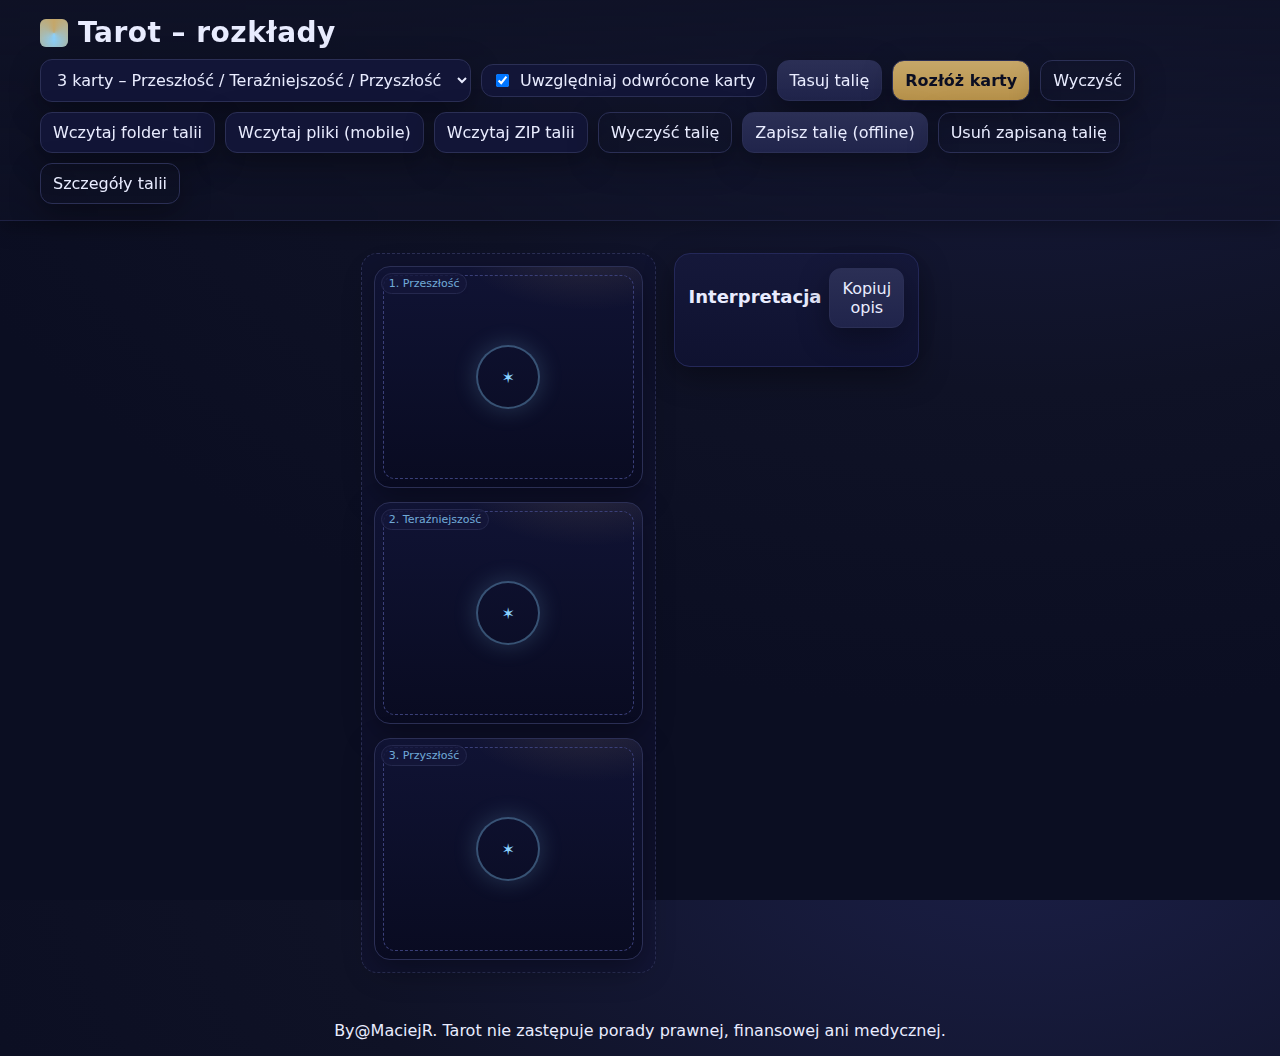
<file: index.html>
<!DOCTYPE html>
<html lang="pl">
<head>
  <meta charset="UTF-8" />
  <meta name="viewport" content="width=device-width, initial-scale=1" />
  <title>Tarot – rozkłady </title>
  <link rel="icon" href="data:,">
  <link rel="stylesheet" href="./styles.css" />
  <script defer src="./app.js"></script>
  <link rel="manifest" href="./manifest.webmanifest">
<meta name="theme-color" content="#0f1226">
<link rel="apple-touch-icon" href="icons/icon-192.png"> <!-- iOS ikona (może być 180–192px) -->
<meta name="apple-mobile-web-app-capable" content="yes">
<meta name="mobile-web-app-capable" content="yes">
<meta name="apple-mobile-web-app-status-bar-style" content="black-translucent">
</head>
<body>
  <header>
    <div class="wrap">
      <h1><span class="logo"></span> Tarot – rozkłady </h1>

      <div class="controls" role="group" aria-label="Sterowanie rozkładem">
        <label for="spread" class="sr-only">Typ rozkładu</label>
        <select id="spread" aria-label="Typ rozkładu">
          <option value="one">1 karta – szybka wskazówka</option>
          <option value="three" selected>3 karty – Przeszłość / Teraźniejszość / Przyszłość</option>
          <option value="celtic">Krzyż celtycki – 10 kart</option>
          <option value="zwiazek6">Związek – 6 kart</option>
          <option value="decyzja6">Decyzja – 6 kart (2×3 + wynik)</option>
          <option value="krzyzEgipski5">Krzyż egipski – 5 kart</option>
<option value="drzewo7">Drzewo – 7 kart</option>
<option value="liniaCzasu6">Linia czasu – 6 kart</option>
<option value="relacja7">Relacja – 7 kart</option>
<option value="decyzja7">Decyzja – 7 kart (2×3 + doradca)</option>
<option value="kariera6">Kariera / Projekt – 6 kart</option>
<option value="zdrowie5">Dobrostan – 5 kart</option>
<option value="rok12">Rok – 12 kart (miesiące)</option>

        </select>

        <span class="checkbox">
          <input id="reversed" type="checkbox" checked />
          <label for="reversed">Uwzględniaj odwrócone karty</label>
        </span>

        <button id="shuffle" class="accent">Tasuj talię</button>
        <button id="draw" class="primary">Rozłóż karty</button>
        <button id="reset" class="ghost">Wyczyść</button>

        <!-- Wgrywanie własnej talii: folder (desktop/Android) -->
        <label class="filebtn" id="btnDeckFolder">
          <input id="deckFolder" type="file" webkitdirectory directory multiple hidden>
          <span>Wczytaj folder talii</span>
        </label>

        <!-- Wgrywanie własnej talii: wiele plików (mobile/iOS) -->
        <label class="filebtn" id="btnDeckFiles">
          <input id="deckFiles" type="file" multiple accept=".png,.jpg,.jpeg,.webp,.heic,image/*" hidden>
          <span>Wczytaj pliki (mobile)</span>
        </label>
        <!-- przyciski (w okolicy istniejących kontrolek) -->
<button id="btnLoadZip">Wczytaj ZIP talii</button>
<input id="zipInput" type="file" accept=".zip" hidden>

        <button id="clearDeck" class="ghost">Wyczyść talię</button>
        <button id="saveDeck" class="accent">Zapisz talię (offline)</button>
        <button id="deleteSavedDeck" class="ghost">Usuń zapisaną talię</button>
        <span id="deckStatus" class="muted" aria-live="polite"></span>
        <button id="deckInfoBtn" class="ghost">Szczegóły talii</button>
      </div>
    </div>
  </header>

  <div class="wrap">
    <main>
      <section aria-live="polite" aria-label="Plansza z kartami">
        <div id="board"></div>
      </section>

      <aside>
        <div class="reading-head">
          <h2>Interpretacja</h2>
          <div><button id="copy" class="accent">Kopiuj opis</button></div>
        </div>
        <div id="reading" class="reading-list" aria-live="polite"></div>
      </aside>
    </main>
  </div>

  <footer class="wrap">
    By@MaciejR. Tarot nie zastępuje porady prawnej, finansowej ani medycznej.
    
  </footer>

  <!-- Panel: Szczegóły talii -->
  <div id="deckInfo" class="deckinfo" hidden>
    <div class="panel" role="dialog" aria-label="Szczegóły talii">
      <div class="head">
        <h3>Szczegóły talii</h3>
        <button id="deckInfoClose" class="ghost">Zamknij ✕</button>
      </div>

      <div id="deckInfoSummary" class="summary"></div>

      <div class="filters">
        <label><input type="radio" name="deckFilter" value="all" checked> Wszystkie</label>
        <label><input type="radio" name="deckFilter" value="custom"> Tylko własne</label>
        <label><input type="radio" name="deckFilter" value="default"> Tylko domyślne</label>
      </div>

      <div id="deckInfoList" class="list"></div>
    </div>
  </div>
<!-- JS: najpierw JSZip, potem Twoje app.js -->
<script src="./vendor/jszip.min.js"></script>
<script src="./spreads-extra.js"></script>
<script src="./app.js?v=8"></script>
</body>
</html>
</file>
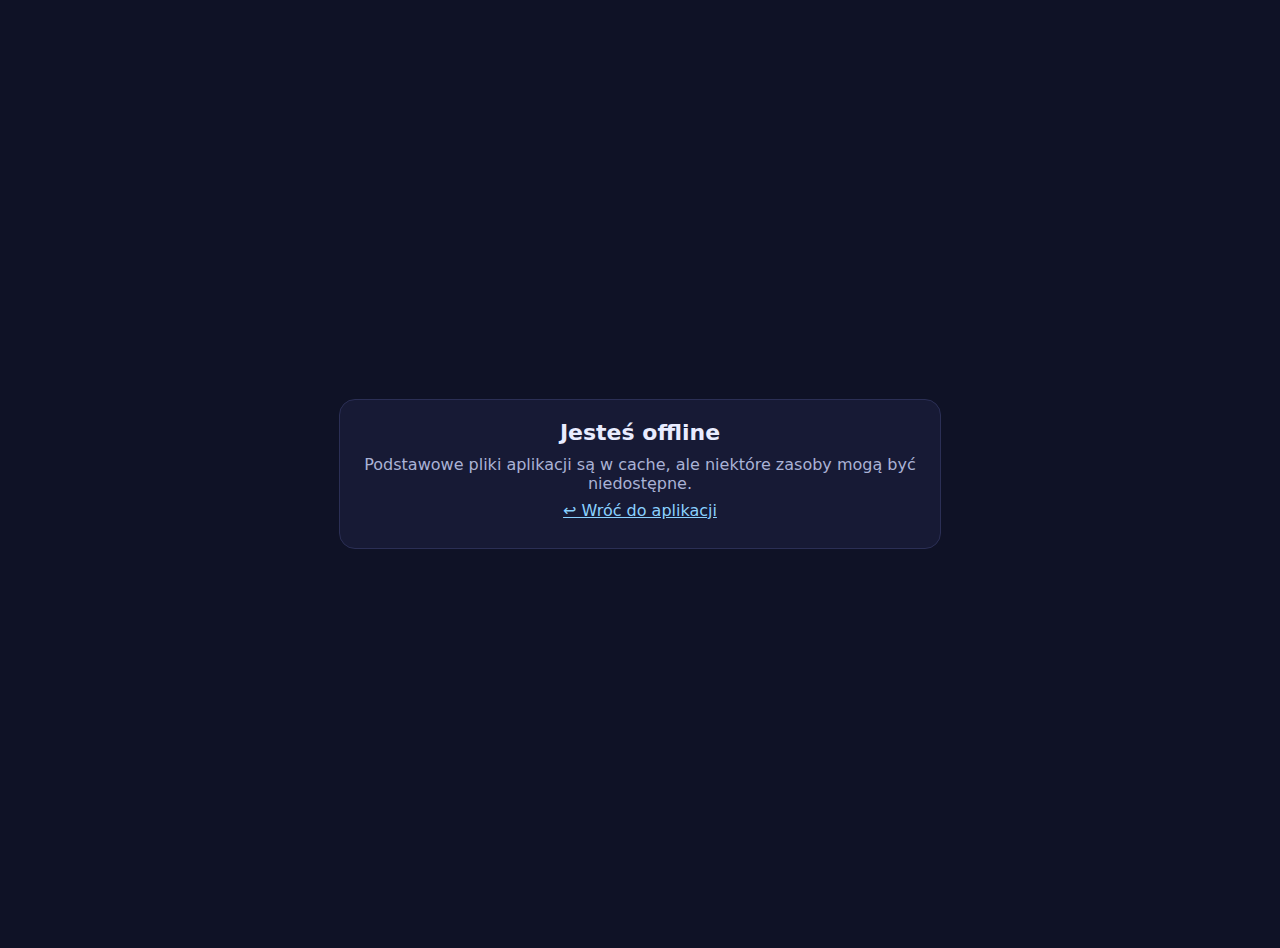
<file: offline.html>
<!doctype html>
<html lang="pl">
  <meta charset="utf-8">
  <meta name="viewport" content="width=device-width,initial-scale=1">
  <title>Offline – Tarot</title>
  <style>
    body{margin:0;font-family:system-ui,Segoe UI,Roboto,Arial;background:#0f1226;color:#e9ecff;
         display:grid;place-items:center;min-height:100vh;padding:24px;text-align:center}
    .box{max-width:560px;background:#171a35;border:1px solid #2b2f55;border-radius:16px;padding:20px}
    h1{margin:0 0 10px;font-size:22px}
    p{margin:8px 0;color:#aab2d6}
    a{color:#8ad1ff}
  </style>
  <div class="box">
    <h1>Jesteś offline</h1>
    <p>Podstawowe pliki aplikacji są w cache, ale niektóre zasoby mogą być niedostępne.</p>
    <p><a href="./index.html">↩︎ Wróć do aplikacji</a></p>
  </div>
</html>
</file>
<file: styles.css>
:root{
  --bg:#0f1226; --panel:#171a35; --accent:#c6a769; --accent-2:#8ad1ff; --text:#e9ecff; --muted:#aab2d6;
  --card-border:#2b2f55; --shadow:0 10px 30px rgba(0,0,0,.35);
  --header-h:72px;
}

/* Kompensacja sticky headera przy przewijaniu/anchorach */
html{ scroll-padding-top: calc(var(--header-h) + 8px); }

html,body{height:100%}
body{
  margin:0; font-family:Inter,system-ui,-apple-system,Segoe UI,Roboto,Ubuntu,Cantarell,Arial;
  color:var(--text);
  background:radial-gradient(1200px 800px at 80% -10%, #1b1f47 0%, #0f1226 60%, #0b0e22 100%);
  display:flex; flex-direction:column; gap:16px
}

header{
  position:sticky; top:0; z-index:10;
  backdrop-filter:blur(8px);
  background:linear-gradient(180deg, rgba(15,18,38,.9) 0%, rgba(15,18,38,.5) 100%);
  border-bottom:1px solid #1e2143; box-shadow:var(--shadow);
  transition: transform .25s ease; will-change: transform;
}
body.scrolldown header{ transform: translateY(-100%); }
body:not(.scrolldown) header{ box-shadow: 0 8px 18px rgba(0,0,0,.25); }

.wrap{ max-width:1200px; margin:0 auto; padding:16px }
h1{ font-size:clamp(22px,3vw,28px); letter-spacing:.5px; display:flex; align-items:center; gap:10px; margin:0 0 10px }
.logo{ width:28px; height:28px; border-radius:6px; background:conic-gradient(from 0deg,#c6a769,#8ad1ff,#c6a769); box-shadow:0 0 10px rgba(198,167,105,.5) inset }

.controls{ display:flex; flex-wrap:wrap; gap:10px; align-items:center }
select,button,input[type="checkbox"]+label{ font:inherit }
select,button{ background:#121537; border:1px solid var(--card-border); color:var(--text); padding:10px 12px; border-radius:12px; cursor:pointer; transition:.2s; box-shadow:var(--shadow) }
select:focus,button:focus{ outline:2px solid var(--accent-2) }
button:hover,.filebtn:hover{ transform:translateY(-1px) }
button.accent{ background:linear-gradient(180deg,#2b2f55,#20244b) }
button.primary{ background:linear-gradient(180deg,#c6a769,#b8924a); color:#0b0e22; font-weight:600 }
button.ghost{ background:transparent }
.checkbox{ display:flex; align-items:center; gap:8px; padding:6px 10px; background:#121537; border:1px solid var(--card-border); border-radius:12px }
.filebtn{ background:#121537; border:1px solid var(--card-border); color:var(--text); padding:10px 12px; border-radius:12px; cursor:pointer; box-shadow:var(--shadow) }
.muted{ color:var(--muted); font-size:12px; margin-left:4px }
button, .filebtn{ touch-action: manipulation; }

main{ display:grid; grid-template-columns:1.2fr .8fr; gap:18px; align-items:start }
@media (max-width:920px){ main{ grid-template-columns:1fr } }

/* --- KARTY: rosną z treścią, bez efektu 3D --- */
#board{
  display:grid; gap:14px;
  grid-template-columns:repeat(auto-fit,minmax(260px,1fr));
  grid-auto-rows:auto; align-items:start;
  padding:12px; border:1px dashed var(--card-border); border-radius:16px;
  background:rgba(18,21,55,.45);
  scroll-margin-top: calc(var(--header-h) + 8px);
}
.card{ position:relative; user-select:none; cursor:pointer; border-radius:16px; height:auto; scroll-margin-top: calc(var(--header-h) + 8px); }
.face{ border-radius:16px; overflow:hidden; border:1px solid var(--card-border); box-shadow:var(--shadow); background:linear-gradient(180deg,#15183a,#0e1030); margin:0 }
.front .name{ padding:10px 12px; font-weight:600; border-bottom:1px solid #242859; color:#ffecb3; background:linear-gradient(180deg,#1b1f47,#121537) }
.front .img{ width:100%; aspect-ratio:3/5; display:grid; place-items:center; background:radial-gradient(140px 100px at 60% 0%, rgba(138,209,255,.08), transparent 70%) }
.front .img img{ width:100%; height:100%; object-fit:cover; display:block }
.fit-contain .front .img img{ object-fit:contain } /* przełącznik F */
.front .img.no-art{ background:repeating-linear-gradient(45deg, rgba(138,209,255,.08) 0 8px, rgba(138,209,255,.03) 8px 16px), linear-gradient(180deg,#0f1230,#0a0d24) }
.front .body{ padding:12px; font-size:13px; line-height:1.5 }
.front .body .kw{ color:var(--muted); font-size:12px }
.front .footer{ padding:10px 12px; border-top:1px solid #242859; font-size:12px; color:#8ad1ff; display:flex; justify-content:space-between; align-items:center }

.back{
  background:radial-gradient(200px 100px at 80% -10%, rgba(198,167,105,.15) 0%, rgba(198,167,105,0) 65%), linear-gradient(180deg,#101334,#090b21);
  display:grid; place-items:center; position:relative; min-height:220px
}
.back::before{ content:""; position:absolute; inset:8px; border-radius:12px; border:1px dashed #3a3f78 }
.pos-index{ position:absolute; top:6px; left:6px; font-size:11px; opacity:.8; background:#14173a; border:1px solid var(--card-border); padding:3px 7px; border-radius:999px; color:#8ad1ff }
.rev{ position:absolute; top:6px; right:6px; font-size:11px; padding:3px 7px; border-radius:999px; border:1px solid #3a3f78; background:#14173a; color:#8ad1ff }
.sigil{ width:64px; height:64px; border-radius:50%; display:grid; place-items:center; box-shadow:inset 0 0 0 2px rgba(138,209,255,.35), 0 0 25px rgba(138,209,255,.2); color:#8ad1ff }

/* przełączanie stron karty */
.card[data-revealed="true"] .front{ display:block }
.card[data-revealed="true"] .back{ display:none }
.card:not([data-revealed="true"]) .front{ display:none }
.card:not([data-revealed="true"]) .back{ display:grid }

/* Panel boczny */
aside{ background:linear-gradient(180deg,#15183a,#0f1230); border:1px solid #242859; border-radius:16px; padding:14px; box-shadow:var(--shadow) }
aside h2{ margin:6px 0 10px; font-size:18px }
.reading-head{ display:flex; align-items:center; justify-content:space-between; gap:8px }
.reading-list{ display:flex; flex-direction:column; gap:12px; margin:12px 0; max-height:60vh; overflow:auto; padding-right:6px }
.reading-item{ background:#121537; border:1px solid #242859; border-radius:12px; padding:10px }
.reading-item .kicker{ font-size:12px; color:#8ad1ff; margin-bottom:6px }
.reading-item .title{ font-weight:700; color:#ffecb3 }
.reading-item .meta{ font-size:12px; color:#aab2d6; margin-top:4px }
.reading-item{ scroll-margin-top: calc(var(--header-h) + 8px); }

/* Panel: Szczegóły talii */
.deckinfo{ position:fixed; inset:0; background:rgba(0,0,0,.6); display:none; z-index:9999; padding:20px }
.deckinfo.show{ display:block }
.deckinfo .panel{
  max-width:960px; margin:0 auto; background:linear-gradient(180deg,#15183a,#0f1230);
  border:1px solid #242859; border-radius:16px; padding:16px; box-shadow:var(--shadow);
  max-height:90vh; overflow:auto
}
.deckinfo .head{ display:flex; justify-content:space-between; align-items:center; gap:8px }
.deckinfo .summary{ color:var(--muted); margin:8px 0 12px }
.deckinfo .filters{ display:flex; gap:12px; margin-bottom:10px; font-size:14px }
.deckinfo .list{ display:grid; grid-template-columns:repeat(auto-fit,minmax(240px,1fr)); gap:8px }
.deckinfo .cardrow{ background:#121537; border:1px solid #242859; border-radius:10px; padding:8px }
.cardrow .src{ font-size:12px; color:#8ad1ff }
.cardrow .title{ font-weight:600; color:#ffecb3 }

/* Dostępność */
.sr-only{ position:absolute; clip:rect(0 0 0 0); clip-path: inset(50%); width:1px; height:1px; overflow:hidden; white-space:nowrap; border:0; padding:0; margin:-1px }

/* Mobile tweaks */
@media (max-width: 600px){
  #board{ grid-template-columns: repeat(auto-fit, minmax(180px,1fr)); }
  .front .name{ font-size:14px }
  .front .body{ font-size:12px; line-height:1.45 }
  .reading-list{ max-height: none }          /* bez wewnętrznego scrolla na mobile */
  header .controls{ gap:8px }
  button, select, .filebtn{ width:100%; padding:12px 14px; border-radius:14px }
}

/* Bardzo małe ekrany */
@media (max-width: 380px){
  #board{ grid-template-columns: repeat(auto-fit, minmax(160px, 1fr)); gap:10px }
  .wrap{ padding:12px }
  .front .body{ font-size:11.5px }
}
</file>
